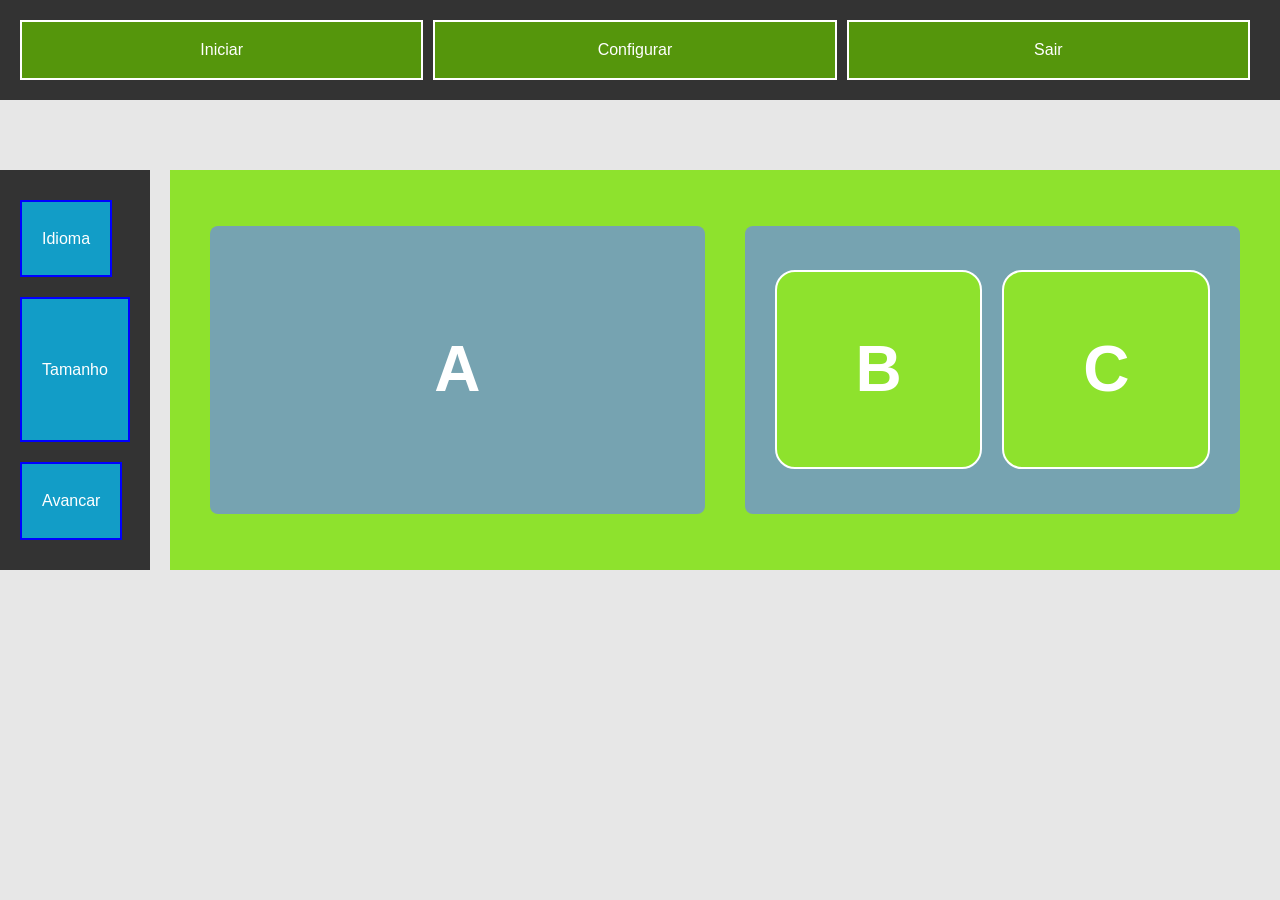
<file: index.html>
<!DOCTYPE html>
<html lang="en">
<head>
    <meta charset="UTF-8">
    <meta name="viewport" content="width=device-width, initial-scale=1.0">
    <title>Testando aulas Flex Box</title>
    <link rel="stylesheet" href="./flexbox-foundations.css">
</head>
<body>
    <div class="menu-pai">
        <div class="item">Iniciar</div>
        <div class="item">Configurar</div>
        <div class="item">Sair</div>
    </div>

    <div class="global">

        <div class="pai">
            <div class="caixa-1">Idioma</div>
            <div class="caixa-2">Tamanho</div>
            <div class="caixa-3">Avancar</div>
        </div>

        <div class="lateral">
            <div class="lado">A</div>
            <div class="b">
                <div class="lado-2">B</div>
                <div class="lado-3">C</div>
            </div>
        </div>

    </div>
</body>
</html>
</file>
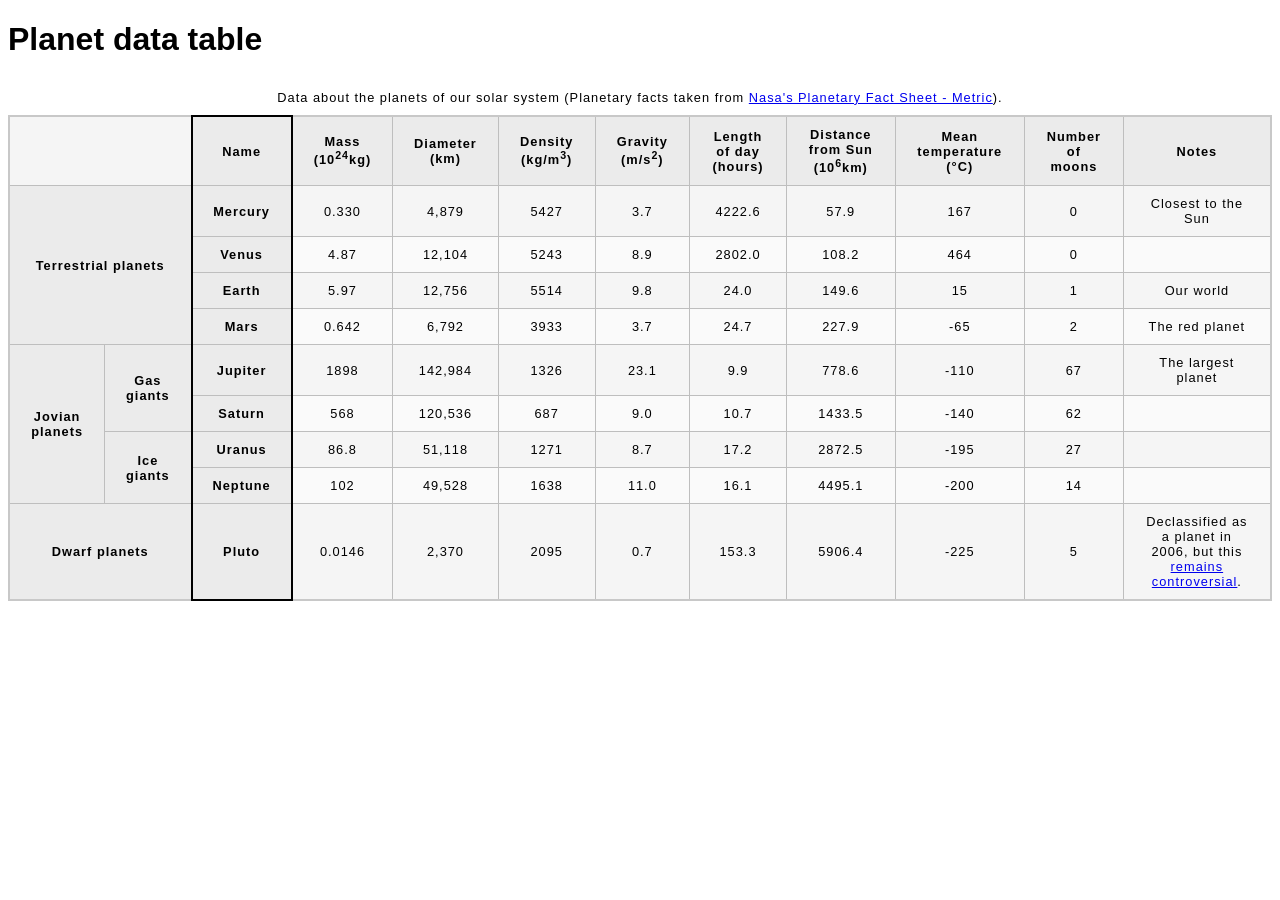
<file: html-css-intermediario/index.html>
<!DOCTYPE html>
<html lang="en">
<head>
    <meta charset="UTF-8">
    <meta name="viewport" content="width=device-width, initial-scale=1.0">
    <title>Tabelas-html</title>
    <link href="./style.css" rel="stylesheet">
</head>
<body>
    <h1>Planet data table</h1>
    <table>
        <caption>Data about the planets of our solar system (Planetary facts taken from <a href="https://nssdc.gsfc.nasa.gov/planetary/factsheet/">Nasa's Planetary Fact Sheet - Metric</a>).</caption>
        <colgroup>
            <col span="2">
            <col class="column-border">
            <col span="9">
        </colgroup>
        <thead>
            <tr>
                <td colspan="2"></td>
                <th scope="col">Name</th>
                <th scope="col">Mass (10<sup>24</sup>kg)</th>
                <th scope="col">Diameter (km)</th>
                <th scope="col">Density (kg/m<sup>3</sup>)</th>
                <th scope="col">Gravity (m/s<sup>2</sup>)</th>
                <th scope="col">Length of day (hours)</th>
                <th scope="col">Distance from Sun (10<sup>6</sup>km)</th>
                <th scope="col">Mean temperature (°C)</th>
                <th scope="col">Number of moons</th>
                <th scope="col">Notes</th>
            </tr>
        </thead>
        <tbody>
            <tr>
                <th rowspan="4" colspan="2" scope="rowgroup">Terrestrial planets</th>
                <th scope="row">Mercury</th>
                <td>0.330</td>
                <td>4,879</td>
                <td>5427</td>
                <td>3.7</td>
                <td>4222.6</td>
                <td>57.9</td>
                <td>167</td>
                <td>0</td>
                <td>Closest to the Sun</td>
            </tr>
            <tr>
                <th scope="row">Venus</th>
                <td>4.87</td>
                <td>12,104</td>
                <td>5243</td>
                <td>8.9</td>
                <td>2802.0</td>
                <td>108.2</td>
                <td>464</td>
                <td>0</td>
                <td></td>
            </tr>
            <tr>
                <th scope="row">Earth</th>
                <td>5.97</td>
                <td>12,756</td>
                <td>5514</td>
                <td>9.8</td>
                <td>24.0</td>
                <td>149.6</td>
                <td>15</td>
                <td>1</td>
                <td>Our world</td>
            </tr>
            <tr>
                <th scope="row">Mars</th>
                <td>0.642</td>
                <td>6,792</td>
                <td>3933</td>
                <td>3.7</td>
                <td>24.7</td>
                <td>227.9</td>
                <td>-65</td>
                <td>2</td>
                <td>The red planet</td>
            </tr>
            <tr>
                <th rowspan="4" scope="rowgroup">Jovian planets</th>
                <th rowspan="2" scope="rowgroup">Gas giants</th>
                <th scope="row">Jupiter</th>
                <td>1898</td>
                <td>142,984</td>
                <td>1326</td>
                <td>23.1</td>
                <td>9.9</td>
                <td>778.6</td>
                <td>-110</td>
                <td>67</td>
                <td>The largest planet</td>
            </tr>

            <tr>
                <th scope="row">Saturn</th>
                <td>568</td>
                <td>120,536</td>
                <td>687</td>
                <td>9.0</td>
                <td>10.7</td>
                <td>1433.5</td>
                <td>-140</td>
                <td>62</td>
                <td></td>
            </tr>
            <tr>
                <th rowspan="2" scope="rowgroup">Ice giants</th>
                <th scope="row">Uranus</th>
                <td>86.8</td>
                <td>51,118</td>
                <td>1271</td>
                <td>8.7</td>
                <td>17.2</td>
                <td>2872.5</td>
                <td>-195</td>
                <td>27</td>
                <td></td>
            </tr>
            <tr>
                <th scope="row">Neptune</th>
                <td>102</td>
                <td>49,528</td>
                <td>1638</td>
                <td>11.0</td>
                <td>16.1</td>
                <td>4495.1</td>
                <td>-200</td>
                <td>14</td>
                <td></td>
            </tr>
            <tr>
                <th colspan="2" scope="row">Dwarf planets</th>
                <th scope="row">Pluto</th>
                <td>0.0146</td>
                <td>2,370</td>
                <td>2095</td>
                <td>0.7</td>
                <td>153.3</td>
                <td>5906.4</td>
                <td>-225</td>
                <td>5</td>
                <td>Declassified as a planet in 2006, but this <a href="https://www.usatoday.com/story/tech/2014/10/02/pluto-planet-solar-system/16578959/">remains controversial</a>.</td>

            </tr>
        </tbody>
    </table>

</body>
</html>
</file>
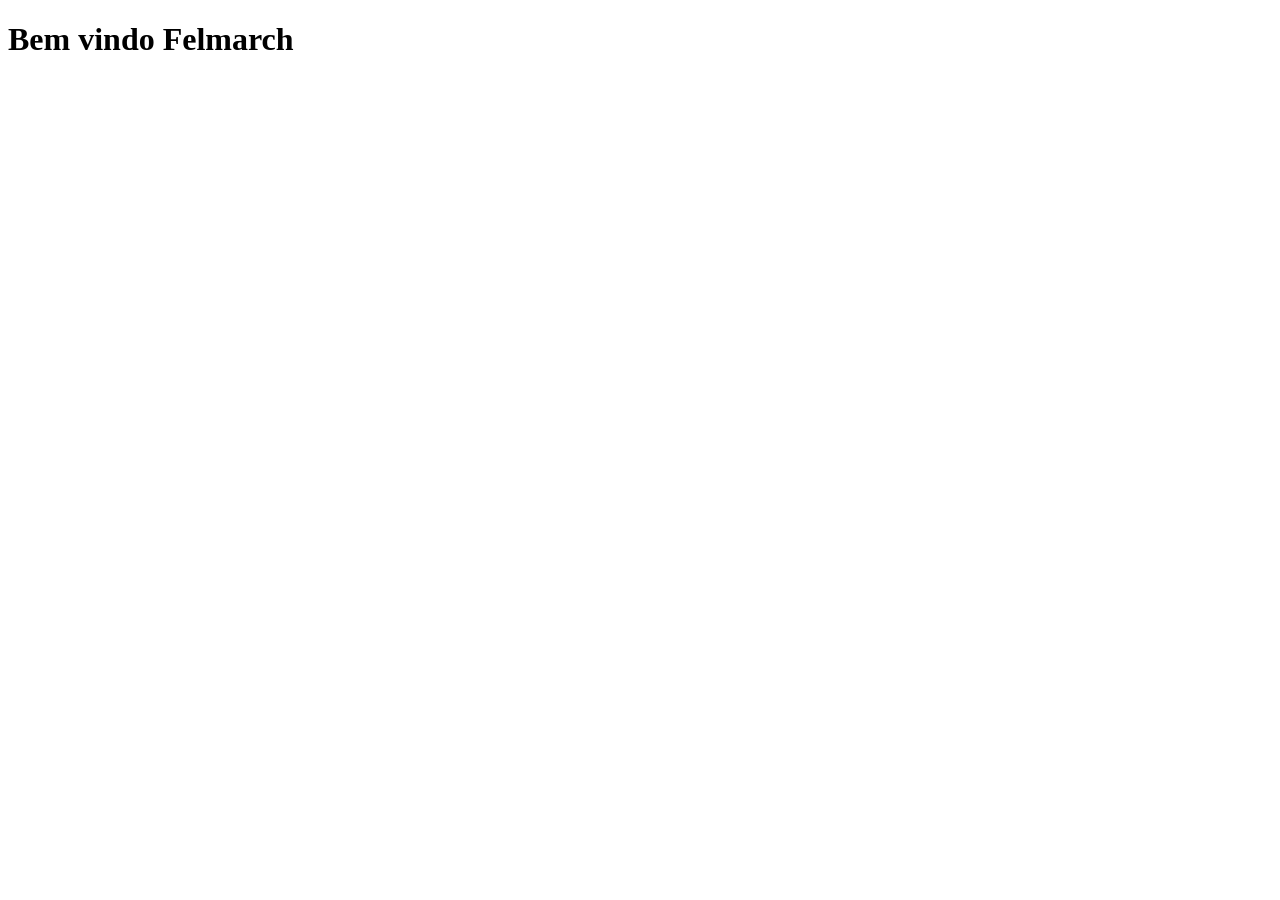
<file: javascript/index.html>
<!DOCTYPE html>
<html lang="en">
<head>
    <meta charset="UTF-8">
    <meta name="viewport" content="width=device-width, initial-scale=1.0">
    <title>Praticando exercicios de js</title>
</head>
<body>
    <h1>Bem vindo Felmarch</h1>
    <!-- aqui vamos linkar o js -->
     <script src="./logica.js"></script>



</body>
</html>
</file>
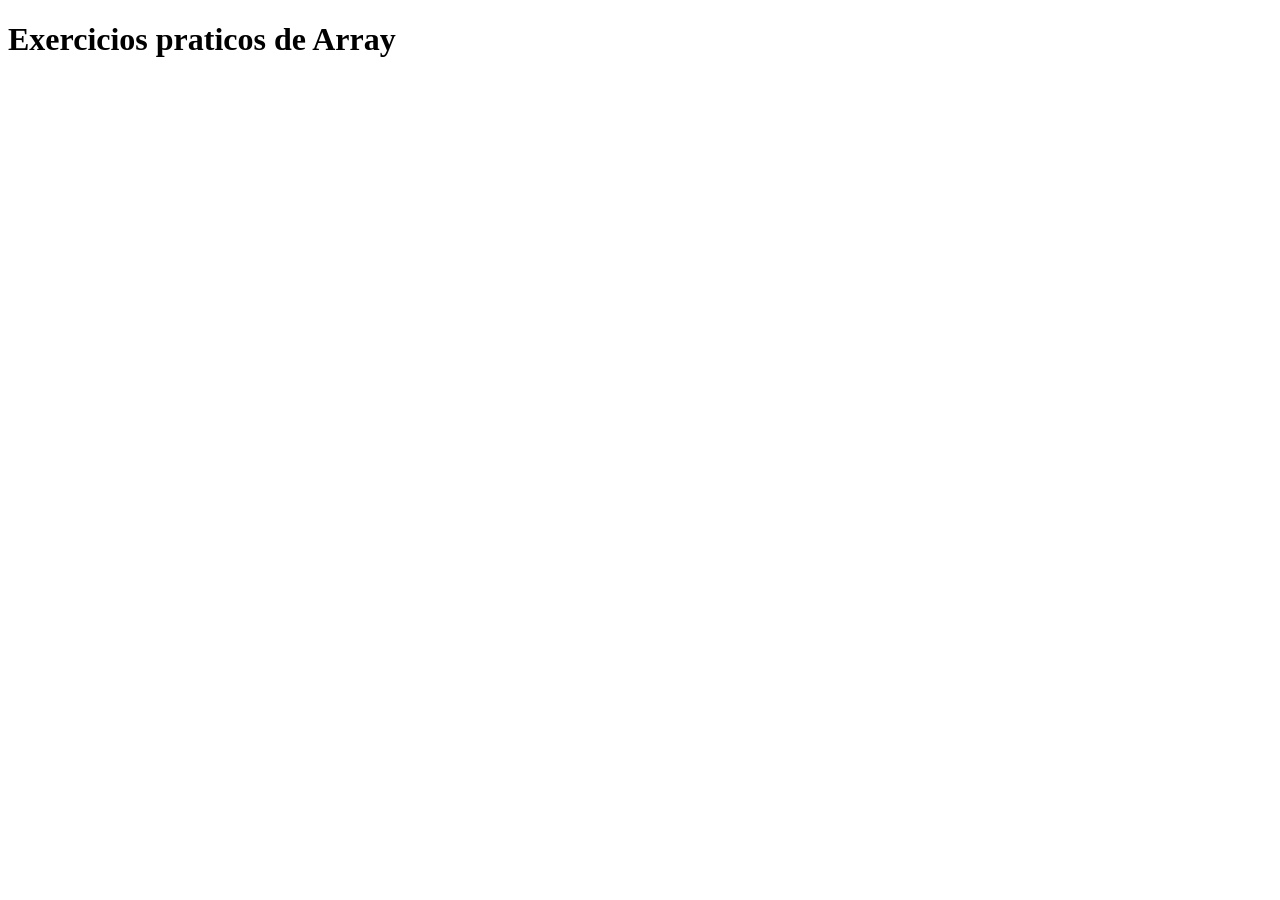
<file: javascript/array/index.html>
<!DOCTYPE html>
<html lang="pt">
<head>
    <meta charset="UTF-8">
    <meta name="viewport" content="width=device-width, initial-scale=1.0">
    <title>Fundamentos</title>
</head>
<body>

    <h1>Exercicios praticos de Array</h1>
    <script src="./array.js"></script>
    
</body>
</html>
</file>
<file: html-css-intermediario/style.css>
html {
  font-family: sans-serif;
}

table {
  border-collapse: collapse;
  border: 2px solid rgb(200 200 200);
  letter-spacing: 1px;
  font-size: 0.8rem;
}

td,
th {
  border: 1px solid rgb(190 190 190);
  padding: 10px 20px;
}

th {
  background-color: rgb(235 235 235);
}

td {
  text-align: center;
}

tr:nth-child(even) td {
  background-color: rgb(250 250 250);
}

tr:nth-child(odd) td {
  background-color: rgb(245 245 245);
}

caption {
  padding: 10px;
}

.column-border {
  border: 2px solid black;
}
</file>
<file: flexbox-foundations.css>
/* Praticar css */

* {
    box-sizing: border-box;
    margin: 0;
    padding: 0;
}

body {
    background-color: #e7e7e7;
    font-family: Arial, Helvetica, sans-serif;
    color: #ffffff;
    line-height: 1.6;
    text-align: center;
}

/* apenas Box model */
/* aqui o box model continua a mandar nas pecas individualmente */
/* .item {
    background-color: #55960c;
    padding: 10px;
    border: 2px solid rgb(0, 0, 0);
    margin-bottom: 5px;
    color: #ffffff; 
} */

/* ativando o Flexbox */
.menu-pai {
    display: flex; /*isto ativa o sistema flex box*/
    background-color: #333;
    padding: 20px;
}

/* repedicao mas ja com novas aplicacoes */

.item {

    background-color: #55960c;
    padding: 15px 30px; 
    border: 2px solid white;
    margin-right: 10px;
    
    /* aula 2 do flexbox */

    flex: 1;   /* aqui aplicamos o flex */
    flex-shrink: 0;
}

/* "Se eu usar o display: flex; não devo usar box model?"
Deves e precisas.
O Flexbox cuida do Alinhamento Coletivo (Manda todos para a direita, para o centro, ou coloca-os em fila).
O Box Model cuida da Integridade Individual (Tamanho do botão, grossura da borda e respiro do texto). */

/* Vamos praticar o Flex  parte 2*/

/* 1. O Container Pai (O Chefe) */
.pai {
    display: flex;
    background-color: #333;
    padding: 20px;
    margin-top: 50px;
    height: 400px;
    align-items: flex-start;

    /* vamos agora ver o axes"eixo" */
    flex-direction: column;
}

/* 2. Regras Comuns para todas as caixas (Agrupamento com Vírgula!) */

.caixa-1, .caixa-2, .caixa-3 {
    background-color: #129dc7;
    border: 2px solid blue;
    padding: 20px;
    flex: 1;
    margin: 10px 0;

    display: flex;
    justify-content: center;
    align-items: center;
}

/* quero a caixa 2 diferente ou seja maior */

.caixa-2 {
    flex-grow: 3;
}


/* vamos criar o item flex em container */

.global {
    display: flex;
    gap: 20px;
    padding: 20px 0;
}

/* vamos mexer no lado direito */

.lateral {
    display: flex;
    background-color: #8ee22d;
    padding: 20px;
    flex: 1;
    margin-top: 50px;
    justify-content: center;

    align-items: center;
}

/* vamos mexer em cada um dentro do lateral */

/* vamos agrupar oque e comum */
.lado, .b {

    background-color: #76a3b1;
    margin: 20px;
    padding: 20px;
    /* text-align: center; */
    justify-content: center;
    border-radius: 8px;

    display: flex;
    align-items: center;
    flex: 1;

    width: 80%;
    font-size: 64px;
    font-weight: bold;
    height: 80%;
}

/* vamos ingrementar */
/* primeiro tranformamos a class b em container */

.b {
    display: flex;
    padding: 20px;
}

/* vamos especificar os filhos do b */

.lado-2, .lado-3 {
    flex: 1;
    align-items: center;
    border: 2px solid #ffffff;
    margin: 10px;
    background-color: #8ee22d;
    height: 80%;
    justify-content: center;
    display: flex;
    border-radius: 20px;
}
</file>
